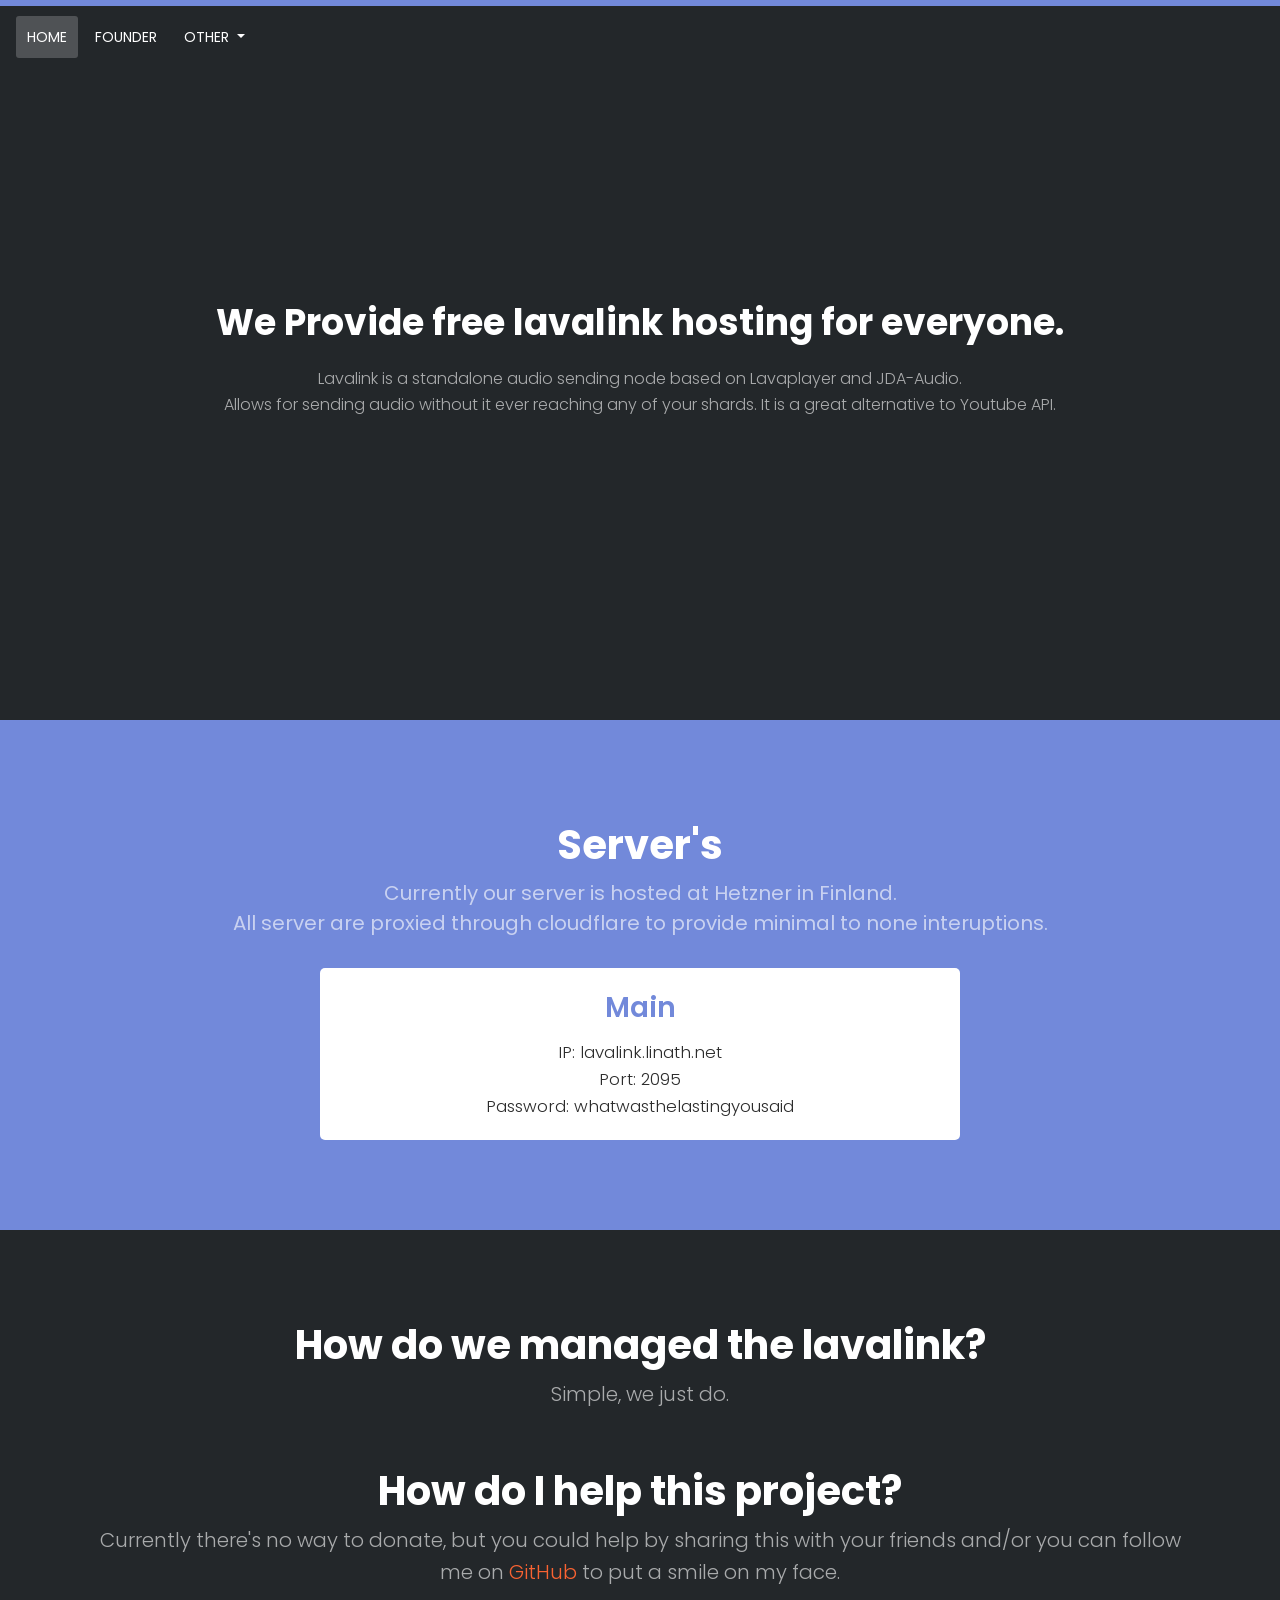
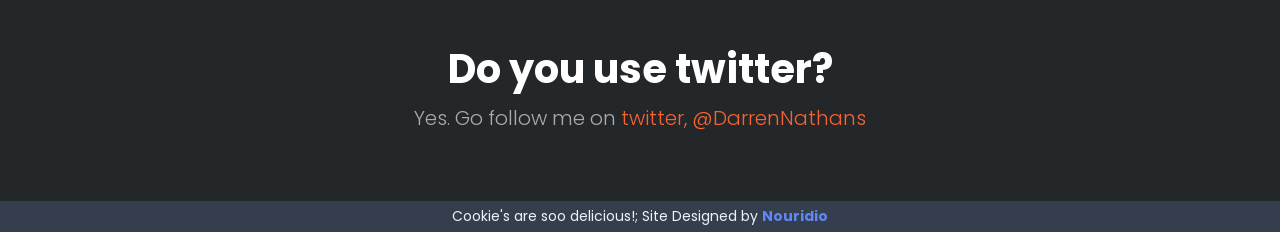
<file: index.html>
<!DOCTYPE html>
<html lang="en">
<head>
    <meta charset="UTF-8">
    <link rel="apple-touch-icon" sizes="180x180" href="https://darrennathanael.com/favicon.png" />
    <meta name="keywords" content="Linath, Lavalink, Hosting, Free Lavalink, 24/7">
    <link rel="icon" type="image/png" sizes="32x32" href="https://darrennathanael.com/favicon.png" />
    <link rel="icon" type="image/png" sizes="16x16" href="https://darrennathanael.com/favicon.png" />
    <meta name="twitter:card" content="summary" />
    <meta name="twitter:site" content="@DarrenNathans" />
    <meta name="twitter:creator" content="@DarrenNathans" />
    <meta name="theme-color" content="#25CDCC">
    <meta property="og:url" content="https://darrennathanael.com" />
    <meta property="og:site_name" content="Linath.net">
    <meta property="og:title" content="Free Lavalink hosting." />
    <meta property="og:description" content="We Provide free lavalink hosting for everyone, It just works! " />
    <meta property="og:image" content="https://media1.giphy.com/media/4oMoIbIQrvCjm/100.gif" />
    <meta charset="utf-8" />
    <meta name="description"
      content="We Provide free lavalink hosting for everyone, It just works! " />
    <meta name="viewport" content="width=device-width, initial-scale=1, shrink-to-fit=yes" />
    <link rel="stylesheet" href="css/bootstrap.min.css">
    <link rel="stylesheet" href="css/shit.css">
    <link rel="stylesheet" href="css/now-ui-kit.css">
    <link href="https://fonts.googleapis.com/css?family=Poppins:300,400,600,700,800&display=swap" rel="stylesheet">
    <title>Lavalink Hosting - Linath.net</title>
</head>
<body>
<nav class="navbar navbar-expand-lg bg-transparent">
    <button class="navbar-toggler" type="button" data-toggle="collapse" data-target="#navbarSupportedContent" aria-controls="navbarSupportedContent" aria-expanded="false" aria-label="Toggle navigation">
        <span class="navbar-toggler-icon"></span>
    </button>

    <div class="collapse navbar-collapse" id="navbarSupportedContent">
        <ul class="navbar-nav mr-auto">
            <li class="nav-item active">
                <a class="nav-link" href="index.html">Home <span class="sr-only">(current)</span></a>
            </li>
            <li class="nav-item">
                <a class="nav-link" href="https://darrennathanael.com">Founder</a>
            </li>
            <li class="nav-item dropdown">
                <a class="nav-link dropdown-toggle" href="#" id="navbarDropdown" role="button" data-toggle="dropdown" aria-haspopup="true" aria-expanded="false">
                    Other
                </a>
                <div class="dropdown-menu" aria-labelledby="navbarDropdown">
                    <a class="dropdown-item" href="https://github.com/darrenofficial">GitHub</a>
                    <a class="dropdown-item" href="https://twitter.com/DarrenNathans">Twitter</a>
                    <div class="dropdown-divider"></div>
                    <a class="dropdown-item" href="https://discord.gg/t2kw5GesNT">Discord</a>
                </div>
            </li>
        </ul>
</nav>
<div class="heading text-center">
    <h1 class="display-5 title">We Provide free lavalink hosting for everyone.</h1>
    <p class="subtitle">Lavalink is a standalone audio sending node based on Lavaplayer and JDA-Audio. <br>Allows for sending audio without it ever reaching any of your shards. It is a great alternative to Youtube API.</p>
    <!-- <a class="btn btn-primary btn-lg" href="#start_link" role="button">Get started</a>
    <a class="btn btn-secondary btn-lg" href="#server_link" role="button">Add to server</a> !-->
    <br /><br /><br /><br /><br /><br />
</div>
<div class="features">
    <div class="title">Server's</div>
    <div class="subtitle">Currently our server is hosted at Hetzner in Finland.<br>All server are proxied through cloudflare to provide minimal to none interuptions.</div>
    <div class="cards">
        <div class="card" style="width: 40rem;">
        <div class="card-body">
            <h5 class="card-title">Main</h5>
            <p class="card-text">IP: lavalink.linath.net <br> Port: 2095 <br> Password: whatwasthelastingyousaid</p>
        </div>
        </div>
    </div>        
</div>
<div class="statistics">
    <div class="cards">
        <div class="card statistic" style="width: 69rem;">
            <h1 class="display-5 title">How do we managed the lavalink?</h1>
            <p class="subtitle">Simple, we just do.</p>
            <h1 class="display-5 title">How do I help this project?</h1>
            <p class="subtitle">Currently there's no way to donate, but you could help by sharing this with your friends and/or you can follow me on <a href="https://github.com/DarrenOfficial">GitHub</a> to put a smile on my face.</p>
            <h1 class="display-5 title">Do you use twitter?</h1>
            <p class="subtitle">Yes. Go follow me on <a href="https://twitter.com/DarrenNathans">twitter, @DarrenNathans</a></p>
        </div>
    </div>
</div>
<div class="footer">
    Cookie's are soo delicious!; Site Designed by <a href="https://twitter.com/NourEldienHE"> Nouridio</a>
</div>
<script src="https://code.jquery.com/jquery-3.3.1.slim.min.js" integrity="sha384-q8i/X+965DzO0rT7abK41JStQIAqVgRVzpbzo5smXKp4YfRvH+8abtTE1Pi6jizo" crossorigin="anonymous"></script>
<script src="https://cdnjs.cloudflare.com/ajax/libs/popper.js/1.14.7/umd/popper.min.js" integrity="sha384-UO2eT0CpHqdSJQ6hJty5KVphtPhzWj9WO1clHTMGa3JDZwrnQq4sF86dIHNDz0W1" crossorigin="anonymous"></script>
<script src="https://stackpath.bootstrapcdn.com/bootstrap/4.3.1/js/bootstrap.min.js" integrity="sha384-JjSmVgyd0p3pXB1rRibZUAYoIIy6OrQ6VrjIEaFf/nJGzIxFDsf4x0xIM+B07jRM" crossorigin="anonymous"></script>
<script src="js/now-ui-kit.min.js"></script>
</body>
</html>
</file>
<file: css/shit.css>
body {
    font-family: 'Poppins', sans-serif !important;
    background-color: #23272A;
    color: #fff;
    margin: 0;
    padding: 0;
    -webkit-font-smoothing: antialiased;
    -moz-osx-font-smoothing: grayscale;
    text-rendering: optimizeLegibility;
    border-top: 6px #7289DA solid !important;
    font-size: 16px;
}

.nav-link {
     font-size: 14px !important;
 }

.navbar {
    box-shadow: none !important
}

.navbar-brand {
    font-size: 25px !important
}

.navbar-toggler-icon {
    color: #fff !important
}

.btn {
    border-radius: 5px !important;
    font-size: 16px !important;
    font-weight: 600 !important;
    text-transform: uppercase !important;
}

.btn-primary {
    background-color: #7289DA !important
}
.btn-secondary {
    background-color: #2C2F33 !important
}
.heading {
    padding: 160px 50px !important;
    color: #fff !important;
    background-image: url("https://auxetite-cdn.sirv.com/wavy-blurple-by-nouridio.svg") !important;
    background-position: bottom !important;
    background-size: 200% !important;
    background-repeat: no-repeat !important;
}

.title {
    line-height: 90px !important;
    margin-bottom: -2px !important;
    font-size: 36px !important
}

.subtitle {
    color: rgba(255, 255, 255, 0.61) !important;
    font-size: 16px !important;
}

.features {
    text-align: center !important;
    background: #7289DA !important;
    padding: 60px 50px !important
}
.features .title {
    font-size: 40px !important;
    color: #ffffff !important;
    line-height: 70px !important;
}

.features .subtitle {
    font-size: 20px !important;
    color: #a2a8bd;
}

.cards {
    margin-top: 30px !important;
}

.card {
    border-radius: 5px !important;
    box-shadow: none !important;
}

.card-title {
    font-size: 28px !important;
    font-weight: 600 !important;
    color: #7289DA !important;
}

.statistics {
    background-color: #23272A !important;
    text-align: center !important;
    padding: 20px 20px !important;
}

.statistics .title {
    font-size: 40px !important;
    color: #ffffff !important;
    line-height: 70px !important;
}

.statistics .subtitle {
    font-size: 20px !important;
    color: #a2a8bd;
}

.card.statistic {
    background: transparent !important;
    box-shadow: none !important;
    color: #f7f7f7 !important;
}

.start {
    text-align: center !important;
    background: #7289DA !important;
    padding: 60px 50px !important
}

.start .card {
    background: rgba(255, 255, 255, 0.83) !important;
    color: #353e4c !important;
}

.start .card .subtitle {
    color: rgba(53, 62, 76, 0.6) !important;
    font-size: 16px !important;
}

.footer {
    text-align: center !important;
    background: #353e4c !important;
    padding: 5px 6px !important;
    color: #ecf2ff;
    font-size: 14px !important
}

.footer a {
    color: #6086f6 !important;
    text-decoration: none !important;
    font-weight: bold !important;
}
</file>
